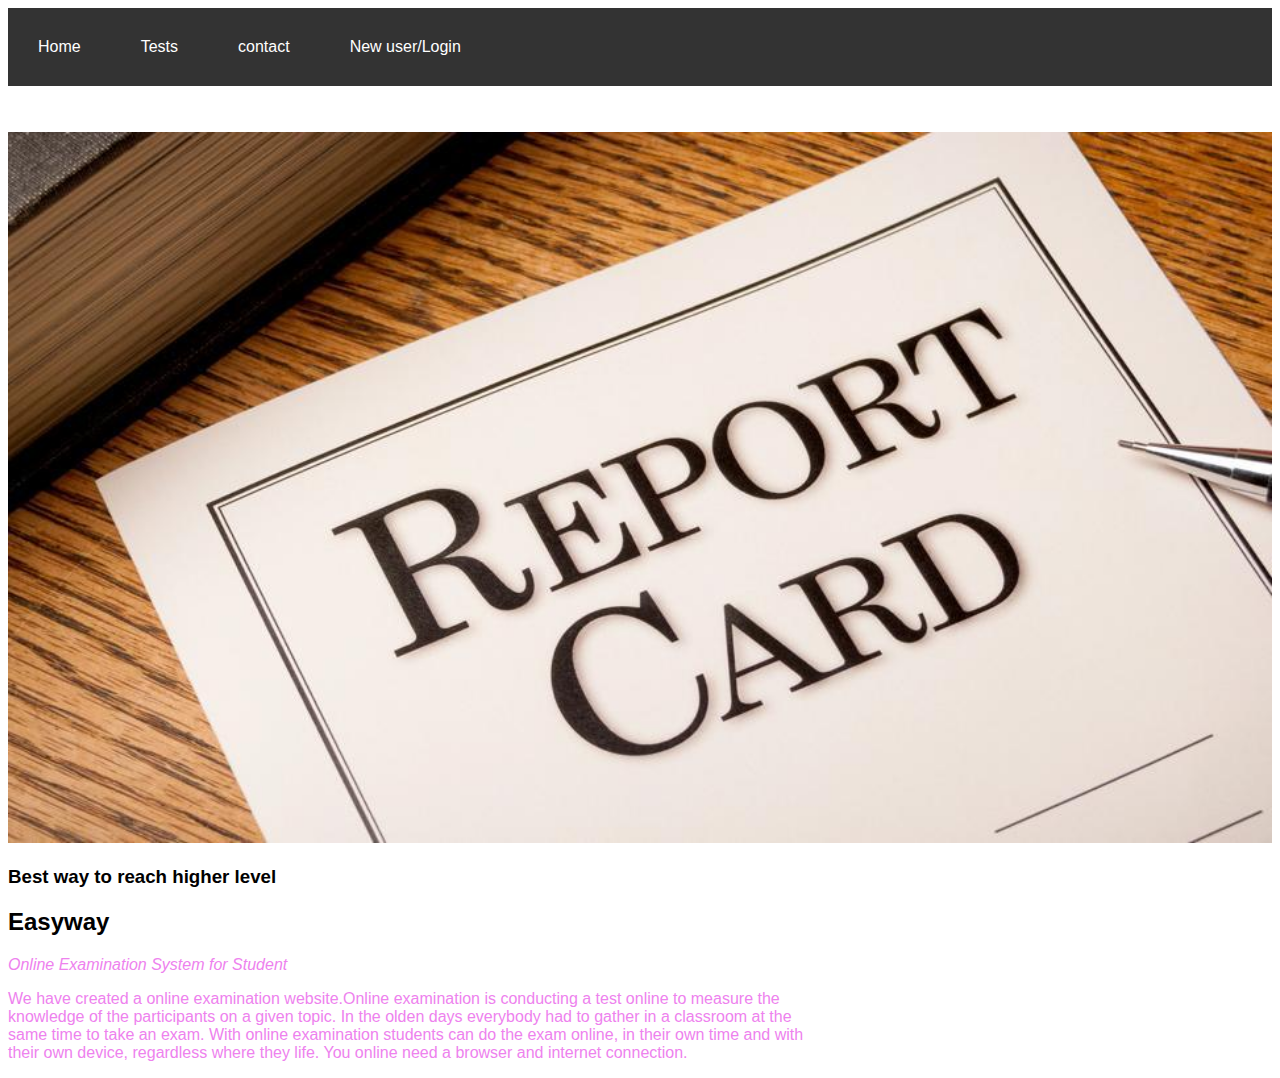
<file: home.html>
<!DOCTYPE html>
<html lang="en">
<title>Exam portal</title>
<meta charset="UTF-8">
<meta name="viewport" content="width=device-width, initial-scale=1">
<link rel="stylesheet" href="saru (1).css">
<style>
body {font-family: "Lato", sans-serif}
.mySlides {display: none}
</style>
<body>

<!-- Navbar -->
<ul>
  <li><a class="active" href="file:///C:/Users/Admin/Downloads/car.html">Home</a></li>
  <li><a  href="file:///C:/Users/Admin/Downloads/model.html">Tests</a></li>
  <li><a href="file:///C:/Users/Saritha%20H/Downloads/contactnet.html">contact</a></li>
  <li><a href="login.php">New user/Login</a></li>
  

  </ul>


<!-- Page content -->
<div class="w3-content" style="max-width:2000px;margin-top:46px">

  <!-- Automatic Slideshow Images -->
  <div class="mySlides w3-display-container w3-center">
    <img src="exam1.jpg" style="width:100%">
    <div class="w3-display-bottommiddle w3-container w3-text-white w3-padding-32 w3-hide-small">
      <h3>Best way to reach higher level</h3>
      
    </div>
  </div>
  <div class="mySlides w3-display-container w3-center">
    <img src="exam2.jpg" style="width:100%">
    <div class="w3-display-bottommiddle w3-container w3-text-white w3-padding-32 w3-hide-small">
      <h3>Examine yourself</h3>
        
    </div>
  </div>
  <div class="mySlides w3-display-container w3-center">
    <img src="exam3.jpg" style="width:100%">
    <div class="w3-display-bottommiddle w3-container w3-text-white w3-padding-32 w3-hide-small">
      <h3>Update questions</h3>
          
    </div>
  </div>

  <!-- The Band Section -->
  <div class="w3-container w3-content w3-center w3-padding-64" style="max-width:800px" id="band">
    <h2 class="w3-wide">Easyway</h2>
    <p class="w3-opacity"><i>Online Examination System for Student</i></p>
    <p class="w3-justify">We have created a online examination website.Online examination is conducting a test online to measure the knowledge of the participants on a given topic. In the olden days everybody had to gather in a classroom at the same time to take an exam. With online examination students can do the exam online, in their own time and with their own device, regardless where they life. You online need a browser and internet connection. </p>
    
  </div>

  

<!-- Image of location/map -->


<!-- Footer -->
<footer class="w3-padding-64 w3-center w3-opacity w3-light-grey w3-xlarge">
  <i class="fa fa-facebook-official w3-hover-opacity"></i>
  <i class="fa fa-instagram w3-hover-opacity"></i>
  <i class="fa fa-snapchat w3-hover-opacity"></i>
  <i class="fa fa-pinterest-p w3-hover-opacity"></i>
  <i class="fa fa-twitter w3-hover-opacity"></i>
  <i class="fa fa-linkedin w3-hover-opacity"></i>
  <p class="w3-medium"> <a href="https://www.w3schools.com/w3css/default.asp" target="_blank"></a></p>
</footer>

<script>
// Automatic Slideshow - change image every 4 seconds
var myIndex = 0;
carousel();

function carousel() {
  var i;
  var x = document.getElementsByClassName("mySlides");
  for (i = 0; i < x.length; i++) {
    x[i].style.display = "none";  
  }
  myIndex++;
  if (myIndex > x.length) {myIndex = 1}    
  x[myIndex-1].style.display = "block";  
  setTimeout(carousel, 4000);    
}

// Used to toggle the menu on small screens when clicking on the menu button
function myFunction() {
  var x = document.getElementById("navDemo");
  if (x.className.indexOf("w3-show") == -1) {
    x.className += " w3-show";
  } else { 
    x.className = x.className.replace(" w3-show", "");
  }
}

// When the user clicks anywhere outside of the modal, close it
var modal = document.getElementById('ticketModal');
window.onclick = function(event) {
  if (event.target == modal) {
    modal.style.display = "none";
  }
}
</script>

</body>
</html>
</file>
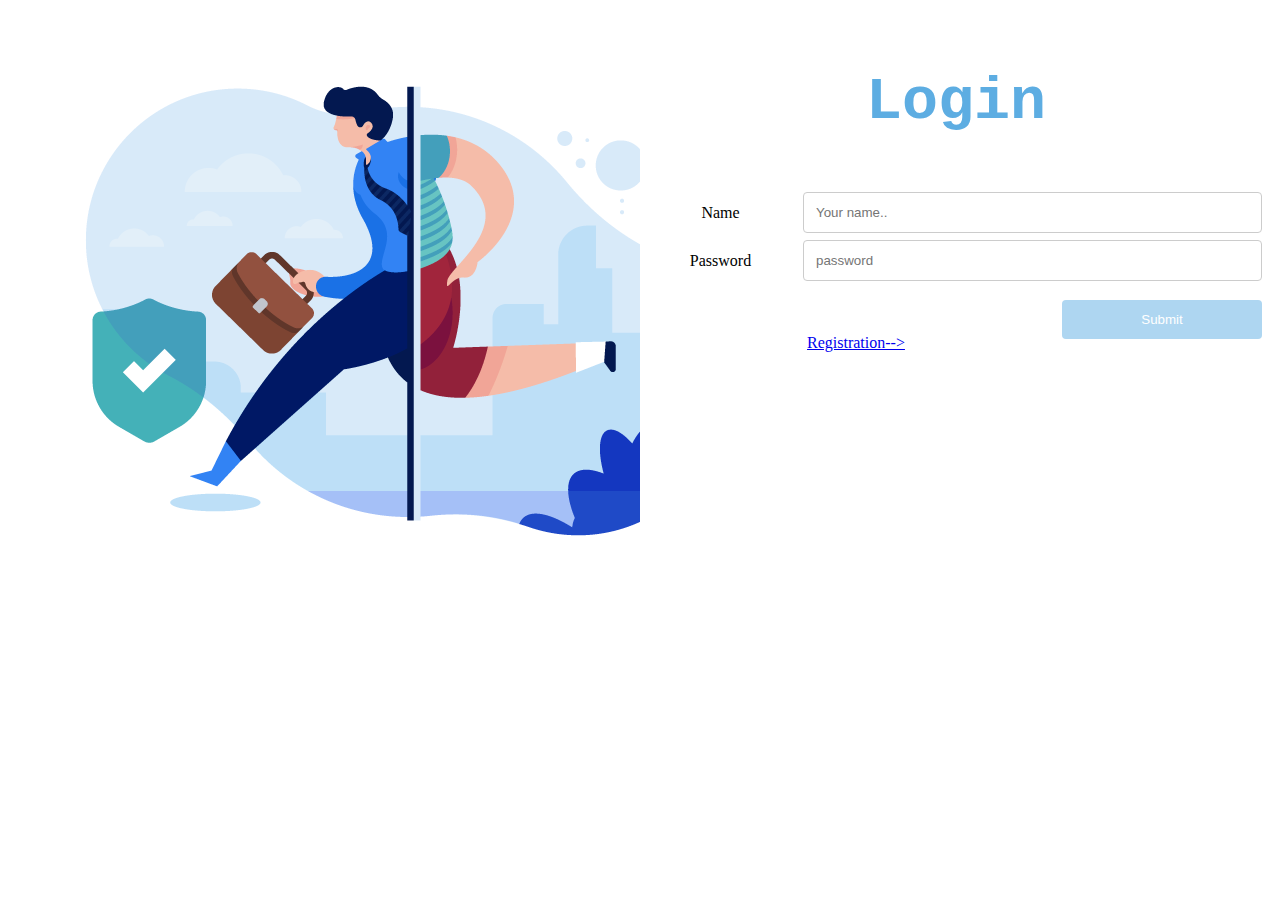
<file: login_web.html>
<html>
    <head>
        <title>
            Exam Portal
        </title>
        <style>
    
    * {
  box-sizing: border-box;
}

/* Create two equal columns that floats next to each other */
.column1 {
  float: left;
  width: 50%;
  padding: 10px;
  height: 600px; 
  background-image: url('exam.png');
}
.column2 {
  float: left;
  width: 50%;
  padding: 10px;
  height: 300px;
  
}
/* Clear floats after the columns */
.row:after {
  content: "";
  display: table;
  clear: both;
}
* {
  box-sizing: border-box;
}

input, select, textarea {
  width: 100%;
  padding: 12px;
  border: 1px solid #ccc;
  border-radius: 4px;
  resize: vertical;
}


label {
  padding: 12px 12px 12px 0;
  display: inline-block;
}

input[type=submit] {
  background-color:#AED6F1;
  color: white;
  padding: 12px 20px;
  border: none;
  border-radius: 4px;
  cursor: pointer;
  float: right;
}

input[type=submit]:hover {
  background-color::lightgrey;
}

.container {
  border-radius: 5px;
  background-color: #f2f2f2;
  padding: 20px;
}

.col-25 {
  float: left;
  width: 25%;
  margin-top: 6px;
}

.col-75 {
  float: left;
  width: 75%;
  margin-top: 6px;
}

/* Clear floats after the columns */
.row:after {
  content: "";
  display: table;
  clear: both;
}

/* Responsive layout - when the screen is less than 600px wide, make the two columns stack on top of each other instead of next to each other */
@media screen and (max-width: 600px) {
  .col-25, .col-75, input[type=submit] {
    width: 100%;
    margin-top: 0;
  }
}
h2{
  font-family: 'Courier New', Courier, monospace;
  color: #5DADE2 ;
  font-size: 60px;
}
</style>
</head>
<body>
<div class="row">
       <div class="column1">  </div>
       <center>
       <div class="column2">
           <h2>Login</h2>
            <form action="/action_page.php">
              <div class="row">
                <div class="col-25">
                  <label for="fname">Name</label></br>
                </div>
                <div class="col-75">
                  <input type="text" id="fname" name="firstname" placeholder="Your name..">
                </div>
              </div>
              <div class="row">
                <div class="col-25">
                  <label for="fname">Password</label></br>
                </div>
                <div class="col-75">
                  <input type="password" id="Password" name="password" placeholder="password">
                </div>
              </div>
            </br>
                <input type="submit" value="Submit" style="width: 200px;"></form></br>
                <a href="reg_web.html">Registration--></a></br>
              </div>
            </center> 
            </form>
          </div>
</div>
</body>
</html>
</file>
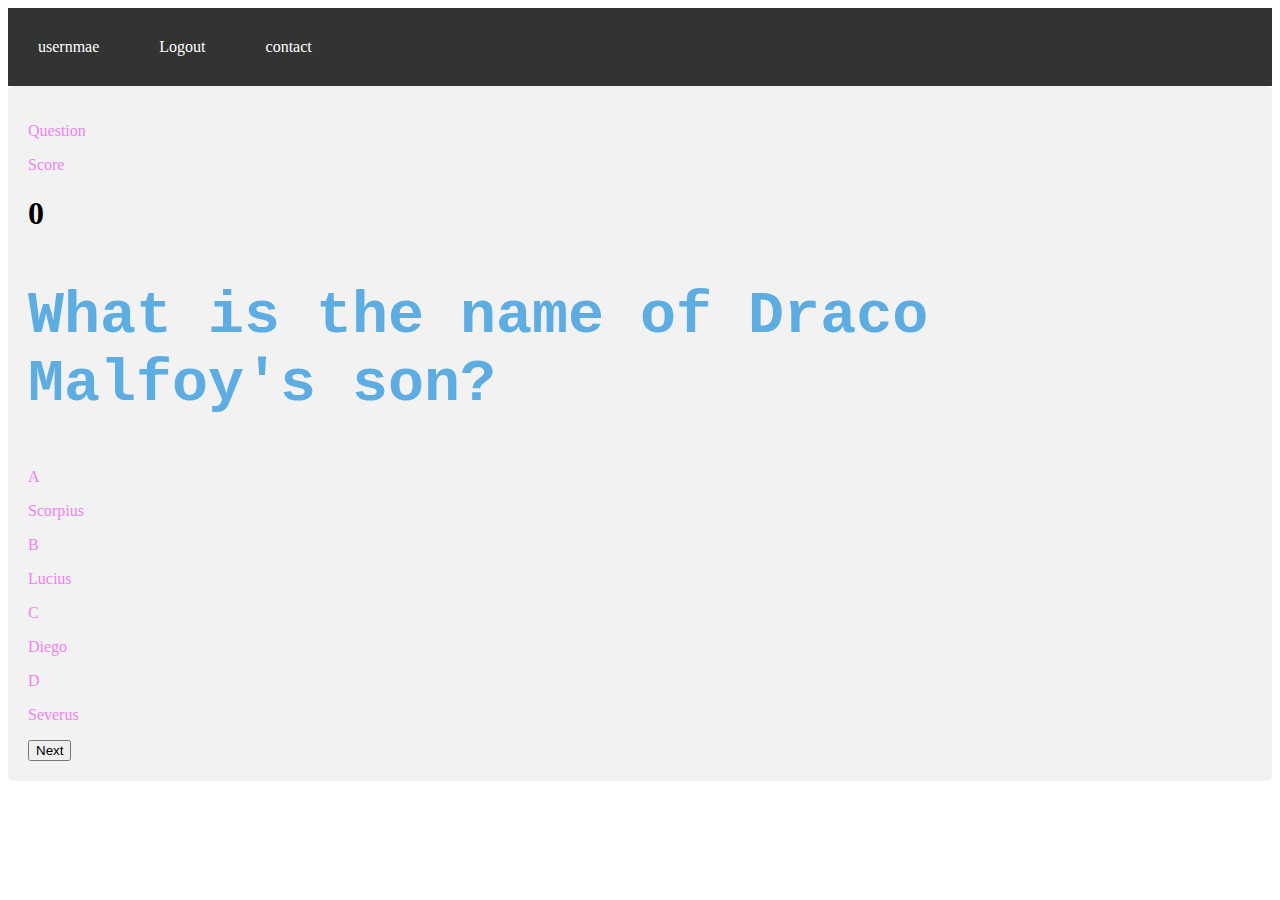
<file: question.html>
<!DOCTYPE html>
<html lang="en">
  <head>
    <meta charset="UTF-8" />
    <meta name="viewport" content="width=device-width, initial-scale=1.0" />
    <meta http-equiv="X-UA-Compatible" content="ie=edge" />
    <title>Quick Quiz - Play</title>
    <style>
    
        * {
      box-sizing: border-box;
    }
    body {
        background-color: white;
      }
      
      p {
      
        color:violet;
    
      }  
      ul {
        list-style-type: none;
        margin: 0;
        padding: 0;
        overflow: hidden;
        background-color: #333;
      }
      li {
        float: left;
      }
      li a {
        display: block;
        color: white;
        text-align: center;
        padding: 30px 30px;
        text-decoration: none;
      }
      li a:hover {
        background-color: #111;
      }
    
    /* Create two equal columns that floats next to each other */
    .column1 {
      float: left;
      width: 50%;
      padding: 10px;
      height: 600px; 
      background-image: url('exam.png');
    }
    .column2 {
      float: left;
      width: 50%;
      padding: 20px;
      height: 300px;
      
    }
    /* Clear floats after the columns */
    .row:after {
      content: "";
      display: table;
      clear: both;
    }
    * {
      box-sizing: border-box;
    }
    
    input, select, textarea {
      width: 100%;
      padding: 12px;
      border: 1px solid #ccc;
      border-radius: 4px;
      resize: vertical;
    }
    
    
    label {
      padding: 12px 12px 12px 0;
      display: inline-block;
    }
    
    input[type=submit] {
      background-color:#AED6F1;
      color: white;
      padding: 12px 20px;
      border: none;
      border-radius: 4px;
      cursor: pointer;
      float: right;
    }
    
    
    input[type=submit]:hover {
            background-color: #030303;
          }
    
    
    .container {
      border-radius: 5px;
      background-color: #f2f2f2;
      padding: 20px;
    }
    
    .col-25 {
      float: left;
      width: 25%;
      margin-top: 6px;
    }
    
    .col-75 {
      float: left;
      width: 75%;
      margin-top: 6px;
    }
    
    /* Clear floats after the columns */
    .row:after {
      content: "";
      display: table;
      clear: both;
    }
    
    /* Responsive layout - when the screen is less than 600px wide, make the two columns stack on top of each other instead of next to each other */
    @media screen and (max-width: 600px) {
      .col-25, .col-75, input[type=submit] {
        width: 100%;
        margin-top: 0;
      }
    }
    h2{
      font-family: 'Courier New', Courier, monospace;
      color: #5DADE2 ;
      font-size: 60px;
    }
    </style>
    <script>
      var x=0;
    </script>
  </head>
  <body>
      <ul>
          <li><a>usernmae</a></li>
          <li><a  href="logout.php">Logout</a></li>
          <li><a href="contact.html">contact</a></li>
          </ul>
    <div class="container">
      <div id="game" class="justify-center flex-column">
        <div id="hud">
          <div id="hud-item">
            <p id="progressText" class="hud-prefix">
              Question
            </p>
            <div id="progressBar">
              <div id="progressBarFull"></div>
            </div>
          </div>
          <div id="hud-item">
            <p class="hud-prefix">
              Score
            </p>
            <h1 class="hud-main-text" id="score">
              0
            </h1>
          </div>
        </div>
        <h2 id="question">What is the answer to this questions?</h2>
        <div class="choice-container">
          <p class="choice-prefix">A</p>
          <p id="a"class="choice-text" data-number="1">Choice 1</p>
        </div>
        <div class="choice-container">
          <p class="choice-prefix">B</p>
          <p id="b"class="choice-text" data-number="2">Choice 2</p>
        </div>
        <div class="choice-container">
          <p class="choice-prefix">C</p>
          <p id="c"class="choice-text" data-number="3">Choice 3</p>
        </div>
        <div class="choice-container">
          <p class="choice-prefix">D</p>
          <p id="d"class="choice-text" data-number="4">Choice 4</p>
        </div>
        <button onclick="coding()">Next</button>
      </div>
    </div>
    <script>
      var arr={"question": [
    {
      "question"  : "What is the name of Draco Malfoy's son?",
       "choice1"  : "Scorpius",
       "choice2"  : "Lucius",
       "choice3"  : "Diego",
       "choice4"  : "Severus",
       "choice5"  : "Dane",                    
       "correct"  : 1
    },
    
    {
      "question"  : "What creature does Dumbledore have as a pet?",
       "choice1"  : "Efreet",
       "choice2"  : "Fey",
       "choice3"  : "Troll",
       "choice4"  : "Phoenix",
       "choice5"  : "Basilisk",                    
       "correct"  : 4
    },
    
    {
      "question"  : "What is Voldemort's final horcrux?",
       "choice1"  : "A mirror",
       "choice2"  : "A snake",
       "choice3"  : "A brooch",
       "choice4"  : "Harry Potter",
       "choice5"  : "A violin",                    
       "correct"  : 2
    },
    
    {
      "question"  : "Who takes over as headmaster of Hogwarts after Dumbledore's death?",
       "choice1"  : "Voldemort",
       "choice2"  : "Narcissa Black",
       "choice3"  : "Professor Trelawny",
       "choice4"  : "Delores Umbridge",
       "choice5"  : "Professor Snape",                    
       "correct"  : 5
    },
    
    {
      "question"  : "Who killed Deatheater Antonin Dolohov during the Battle of Hogwarts?",
       "choice1"  : "Professor Flitwick",
       "choice2"  : "Ron Weasley",
       "choice3"  : "Falling Debris",
       "choice4"  : "Hermione Granger",
       "choice5"  : "A Troll",                    
       "correct"  : 1
    }
  ]};
  document.getElementById("question").innerHTML = arr.question[x].question;
  document.getElementById("a").innerHTML = arr.question[x].choice1;
  document.getElementById("b").innerHTML = arr.question[x].choice2;
  document.getElementById("c").innerHTML = arr.question[x].choice3;
  document.getElementById("d").innerHTML = arr.question[x].choice4;
  function coding(){
    x=x+1;
    document.getElementById("question").innerHTML = arr.question[x].question;
    document.getElementById("a").innerHTML = arr.question[x].choice1;
    document.getElementById("b").innerHTML = arr.question[x].choice2;
    document.getElementById("c").innerHTML = arr.question[x].choice3;
    document.getElementById("d").innerHTML = arr.question[x].choice4;
  }
    </script>
  </body>
</html>
</file>
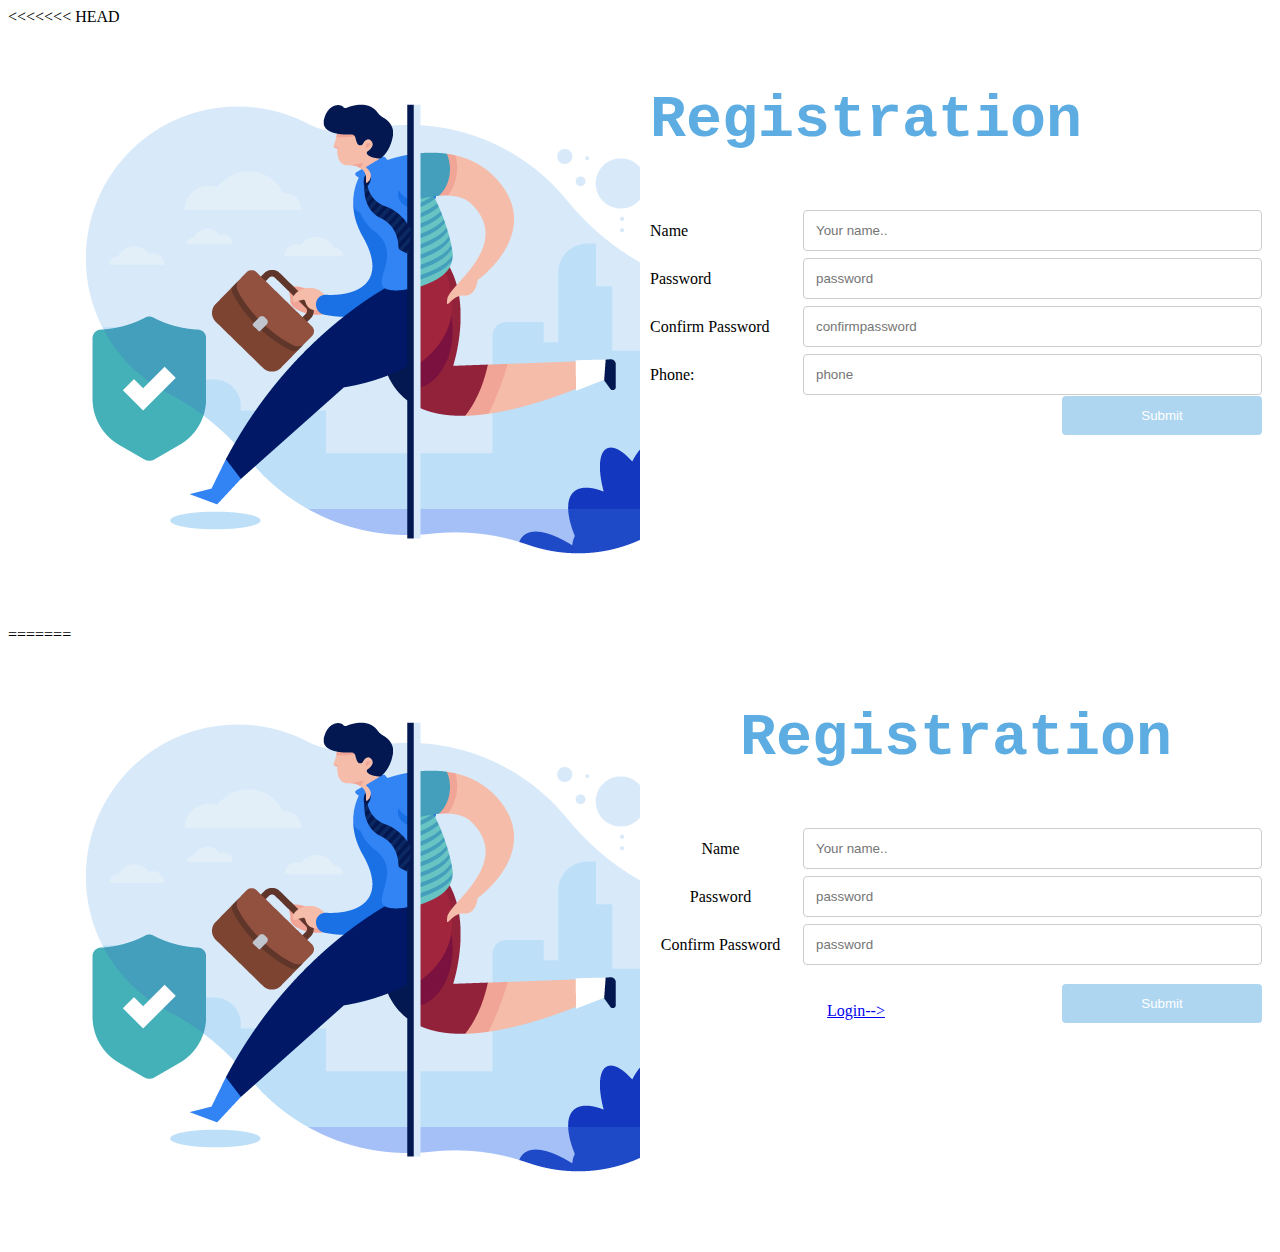
<file: reg_web.html>
<<<<<<< HEAD
<html>
  <head>
    <title>
          Exam Portal
    </title>
    <style>
    
    * {
        box-sizing: border-box;
      }

      /* Create two equal columns that floats next to each other */
    .column1 {
        float: left;
        width: 50%;
        padding: 10px;
        height: 600px; 
        background-image: url('exam.png');
      }
    .column2 {
        float: left;
        width: 50%;
        padding: 10px;
        height: 300px;
      }
      /* Clear floats after the columns */
    .row:after {
        content: "";
        display: table;
        clear: both;
      }
    * {
        box-sizing: border-box;
      }

    input, select, textarea {
        width: 100%;
        padding: 12px;
        border: 1px solid #ccc;
        border-radius: 4px;
        resize: vertical;
      }


    label {
        padding: 12px 12px 12px 0;
        display: inline-block;
      }

    input[type=submit] {
        background-color: #4CAF50;
        color: white;
        padding: 12px 20px;
        border: none;
        border-radius: 4px;
        cursor: pointer;
        float: right;
      }

    input[type=submit]:hover {
        background-color:#AED6F1 ;
    }

    .container {
        border-radius: 5px;
        background-color: #f2f2f2;
        padding: 20px;
    }

    .col-25 {
        float: left;
        width: 25%;
        margin-top: 6px;
      }

    .col-75 {
        float: left;
        width: 75%;
        margin-top: 6px;
      }

      /* Clear floats after the columns */
      .row:after {
        content: "";
        display: table;
        clear: both;
      }

      /* Responsive layout - when the screen is less than 600px wide, make the two columns stack on top of each other instead of next to each other */
      @media screen and (max-width: 600px) {
        .col-25, .col-75, input[type=submit] {
            width: 100%;
            margin-top: 0;
          }
      }
    h2{

      }
    </style>
  </head>
  <body>
    <div class="row">
      <div class="column1"></div>
      <div class="column2">
        <h2>Registration</h2>
        <form action="action_page.php"method="post">
          <div class="row">
            <div class="col-25">
              <label for="fname">Name</label>
            </div>
            <div class="col-75">
              <input type="text" id="username" name="username" placeholder="Your name..">
            </div>
          </div>
          <div class="row">
            <div class="col-25">
              <label for="fname">Password</label>
            </div>
            <div class="col-75">
              <input type="password" id="password" name="password" placeholder="password">
            </div>
          </div>
          <div class="row">
            <div class="col-25">
              <label for="fname">Confirm Password</label>
            </div>
            <div class="col-75">
              <input type="password" id="conpassword" name="conpassword" placeholder="confirmpassword">
            </div>
          </div>
          <div class="row">
            <div class="col-25">
              <label for="phone">Phone:</label>
            </div>
            <div class="col-75">
              <input type="number" id="phone" name="phone" placeholder="phone">
            </div>
          </div>
          <input type="submit" value="Submit" style="width: 200px;">
        </form>
      </div>
    </div>
  </body>
=======
<html>
    <head>
        <title>
            Exam Portal
        </title>
        <style>
    
    * {
  box-sizing: border-box;
}

/* Create two equal columns that floats next to each other */
.column1 {
  float: left;
  width: 50%;
  padding: 10px;
  height: 600px; 
  background-image: url('exam.png');
}
.column2 {
  float: left;
  width: 50%;
  padding: 10px;
  height: 300px;
  
}
/* Clear floats after the columns */
.row:after {
  content: "";
  display: table;
  clear: both;
}
* {
  box-sizing: border-box;
}

input, select, textarea {
  width: 100%;
  padding: 12px;
  border: 1px solid #ccc;
  border-radius: 4px;
  resize: vertical;
}


label {
  padding: 12px 12px 12px 0;
  display: inline-block;
}

input[type=submit] {
  background-color:#AED6F1;
  color: white;
  padding: 12px 20px;
  border: none;
  border-radius: 4px;
  cursor: pointer;
  float: right;
}

input[type=submit]:hover {
  background-color:lightgrey ;
}

.container {
  border-radius: 5px;
  background-color: #f2f2f2;
  padding: 20px;
}

.col-25 {
  float: left;
  width: 25%;
  margin-top: 6px;
}

.col-75 {
  float: left;
  width: 75%;
  margin-top: 6px;
}

/* Clear floats after the columns */
.row:after {
  content: "";
  display: table;
  clear: both;
}

/* Responsive layout - when the screen is less than 600px wide, make the two columns stack on top of each other instead of next to each other */
@media screen and (max-width: 600px) {
  .col-25, .col-75, input[type=submit] {
    width: 100%;
    margin-top: 0;
  }
}
h2{
  font-family: 'Courier New', Courier, monospace;
  color: #5DADE2 ;
  font-size: 60px;
}
</style>
</head>
<body>
<div class="row">
       <div class="column1">  </div>
       <center>
       <div class="column2">
           <h2>Registration</h2>
            <form action="/action_page.php">
              <div class="row">
                <div class="col-25">
                  <label for="fname">Name</label></br>
                </div>
                <div class="col-75">
                  <input type="text" id="fname" name="firstname" placeholder="Your name..">
                </div>
              </div>
              <div class="row">
                <div class="col-25">
                  <label for="fname">Password</label></br>
                </div>
                <div class="col-75">
                  <input type="password" id="Password" name="password" placeholder="password">
                </div>
              </div>
              <div class="row">
                    <div class="col-25">
                      <label for="fname">Confirm Password</label></br>
                    </div>
                    <div class="col-75">
                      <input type="password" id="Password" name="password" placeholder="password">
                    </div>
                  </div></br>
               <input type="submit" value="Submit" style="width: 200px;"></br>
                <a href="login_web.html">Login--></a></br>
              </div>
            </center> 
            </form>
          </div>
</div>
</body>

</html>
</file>
<file: saru (1).css>
body {
    background-color: white;
  }
  
  p {
  
    color:violet;

  }  
  ul {
    list-style-type: none;
    margin: 0;
    padding: 0;
    overflow: hidden;
    background-color: #333;
  }
  li {
    float: left;
  }
  li a {
    display: block;
    color: white;
    text-align: center;
    padding: 30px 30px;
    text-decoration: none;
  }
  li a:hover {
    background-color: #111;
  }
  table {
    border-width: 1px;
    border-style: solid;
    border-color: #000000;
    border-collapse: collapse;
    }
    th, td {
      border-width: 1px;
      border-style: solid;
      border-color: #000000;
      }
  
      input[type=text], select {
        width: 20%;
        padding: 12px 20px;
        margin: 8px 0;
        display: inline-block;
        border: 1px solid #ccc;
        border-radius: 4px;
      
      }
      input[type=submit] {
        width: 10%;
        background-color:gray;
        color: white;
        padding: 14px 20px;
      
        
        cursor: pointer;
      }
      
      input[type=submit]:hover {
        background-color: #030303;
      }
</file>
